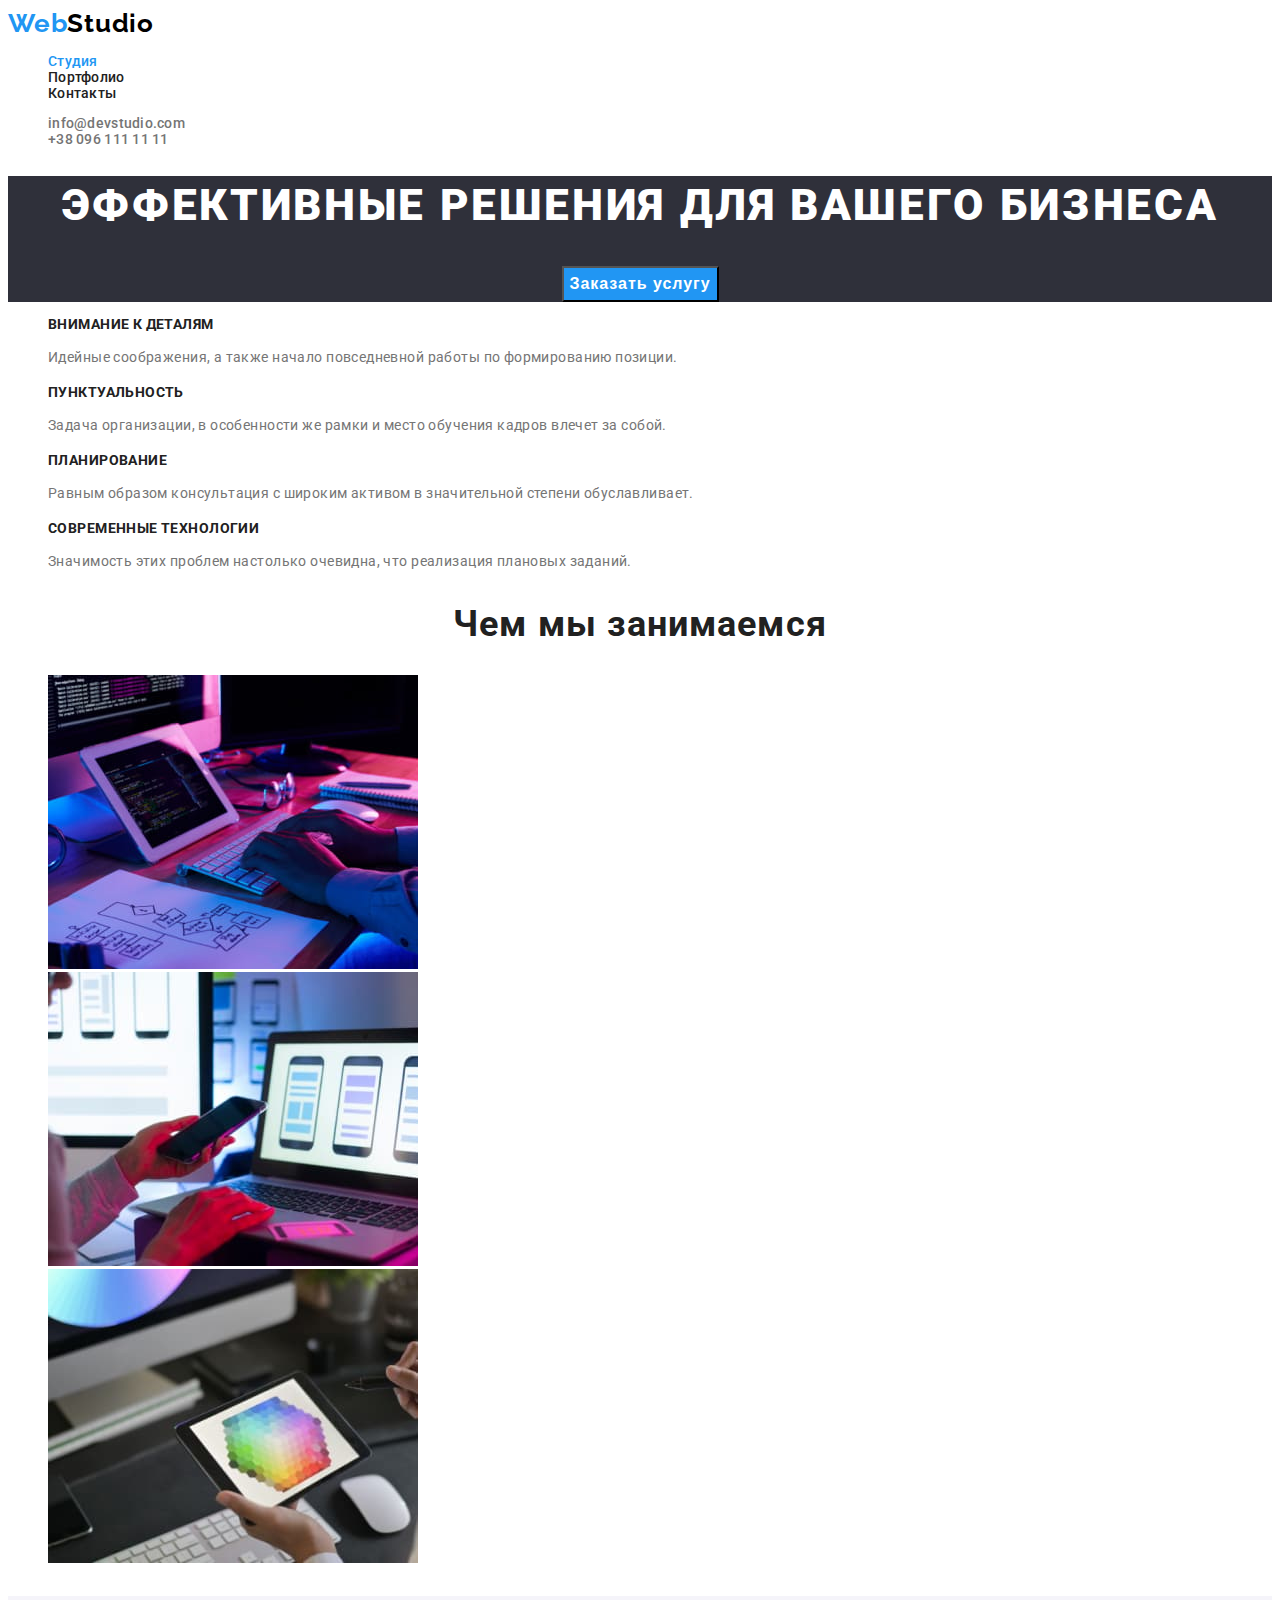
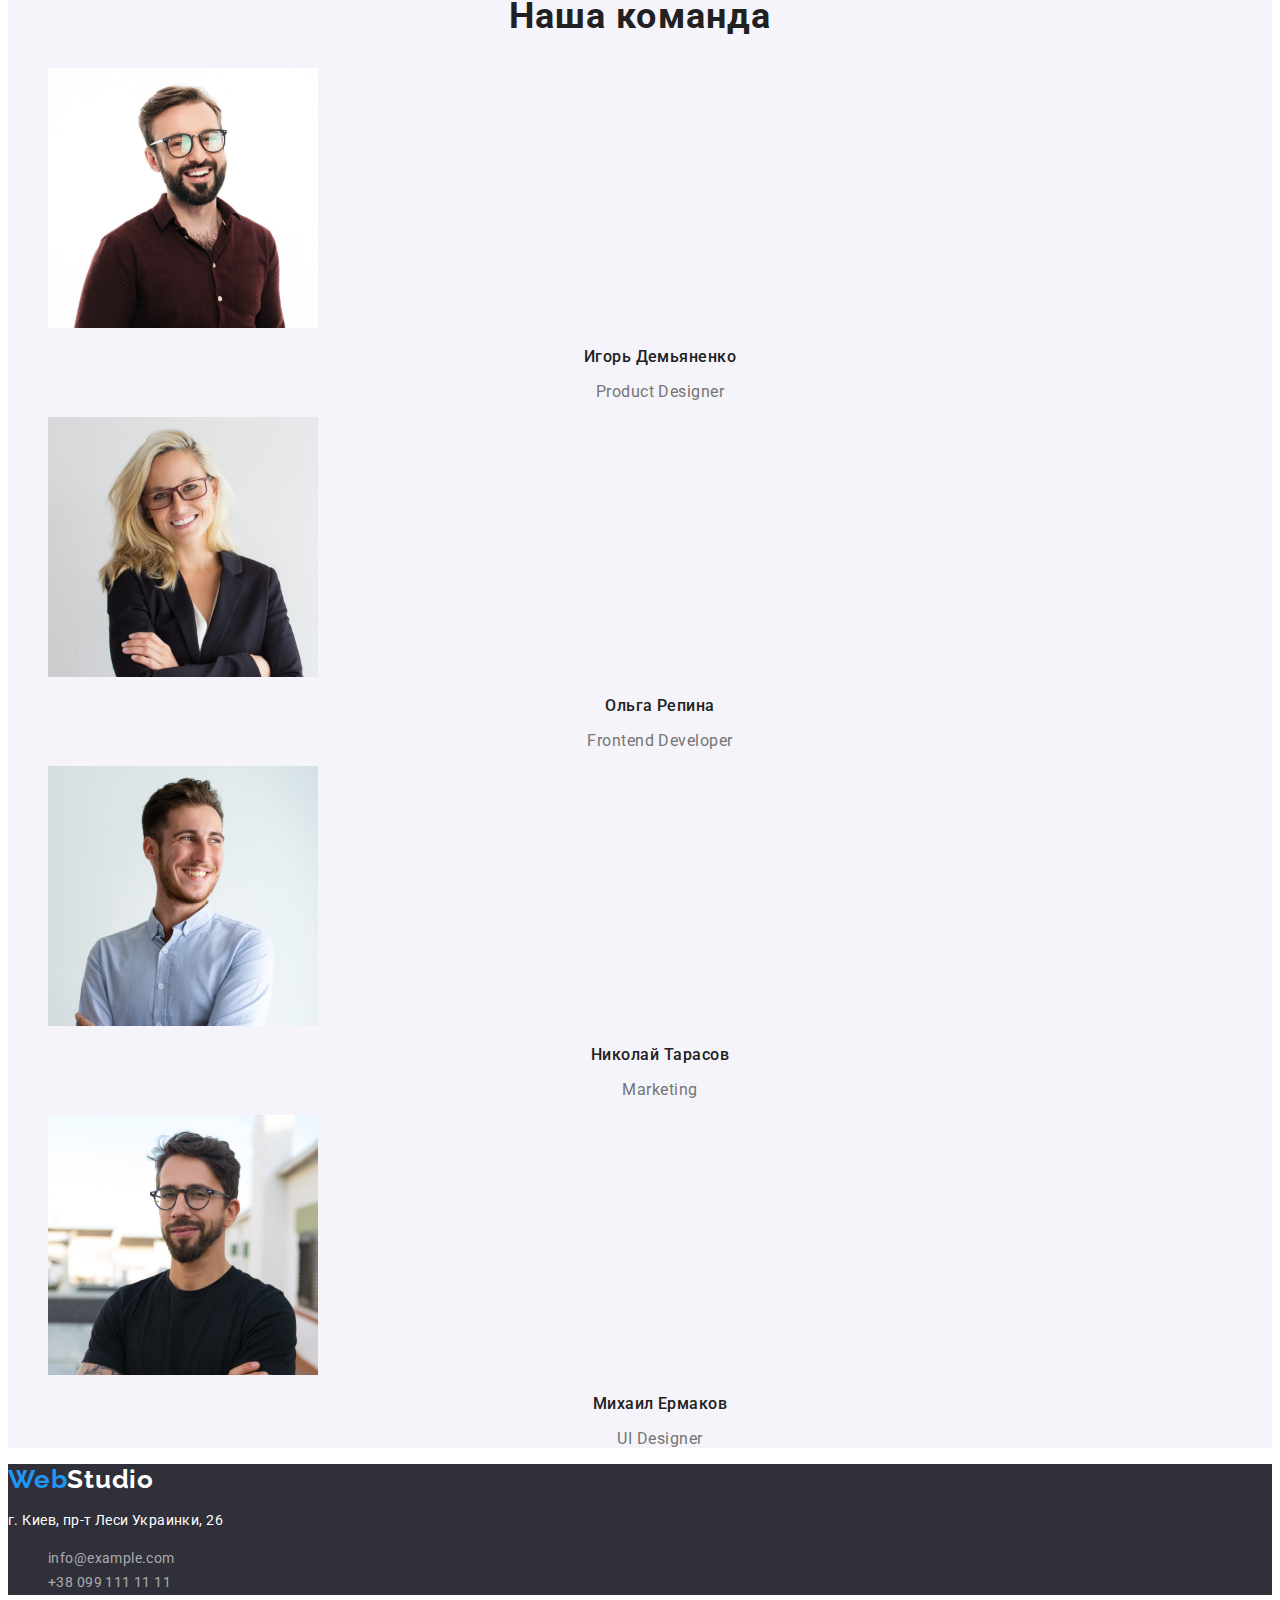
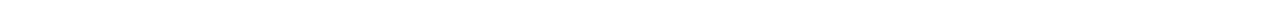
<file: index.html>
<!DOCTYPE html>
<html lang="ru">
    <head>
        <meta charset="UTF-8">
        <meta http-equiv="X-UA-Compatible" content="IE=edge">
        <meta name="viewport" content="width=device-width, initial-scale=1.0">
        <title>Document</title>
        <link rel="stylesheet" href="style.css">
        <link rel="preconnect" href="https://fonts.googleapis.com">
        <link rel="preconnect" href="https://fonts.gstatic.com" crossorigin>
        <link href="https://fonts.googleapis.com/css2?family=Raleway:wght@700&family=Roboto:wght@400;500;700;900&display=swap" rel="stylesheet">
    </head>
    <body>
        <header>
            <a class="logo-header" href="./index.html"> <span class="logo-color">Web</span>Studio</a>
                <nav>
                    <ul>
                        <li><a class="table-nav activ" href="./index.html">Студия</a></li>
                        <li><a class="table-nav" href="./portfolio.html">Портфолио</a></li>
                        <li><a class="table-nav" href="">Контакты</a></li>
                    </ul>
                </nav>
                    <ul class="table-info">
                        <li><a class="table-info-link" href="mailto:info@devstudio.com">info@devstudio.com</a></li>
                        <li><a class="table-info-link" href="tel:+380961111111">+38 096 111 11 11</a></li>
                    </ul>
        </header>
        <main>
            <section class="main-section">
                <h1 class="main-title">Эффективные решения для вашего бизнеса</h1>
                <button class="main-btm" type="button">Заказать услугу</button>
            </section>
            <section>
                <ul>
                    <li>
                        <h3 class="main-subtitle" >Внимание к деталям</h3>
                        <p class="main-text" >Идейные соображения, а также начало повседневной работы по формированию позиции.</p>
                    </li>
                    <li>
                        <h3 class="main-subtitle" >Пунктуальность</h3>
                        <p class="main-text" >Задача организации, в особенности же рамки и место обучения кадров влечет за собой.</p>
                    </li>
                    <li>
                        <h3 class="main-subtitle" >Планирование</h3>
                        <p class="main-text" >Равным образом консультация с широким активом в значительной степени обуславливает.</p>
                    </li>
                    <li>
                        <h3 class="main-subtitle" >Современные технологии</h3>
                        <p class="main-text" >Значимость этих проблем настолько очевидна, что реализация плановых заданий.</p>
                    </li>
                </ul>
            </section>
            <section>
                <h2 class="section-subtitle">Чем мы занимаемся</h2>
                <ul>
                    <li><img src="./images/box1.jpg" alt="photo" width="370"></li>
                    <li><img src="./images/box2.jpg" alt="photo" width="370"></li>
                    <li><img src="./images/box3.jpg" alt="photo" width="370"></li>
                </ul>
            </section>
            <section class="trainer">
                <h2 class="section-subtitle">Наша команда</h2>
                <ul>
                    <li>
                        <img src="./images/team1.jpg" alt="photo" width="270">
                        <h3 class="section-trainer" >Игорь Демьяненко</h3>
                        <p class="coach-profession" >Product Designer</p>  
                    </li>
                    <li>
                        <img src="./images/team2.jpg" alt="photo" width="270">
                        <h3 class="section-trainer" >Ольга Репина</h3>
                        <p class="coach-profession" >Frontend Developer</p>
                    </li>
                    <li>
                        <img src="./images/team3.jpg" alt="photo" width="270">
                        <h3 class="section-trainer" >Николай Тарасов</h3>
                        <p class="coach-profession" >Marketing</p>
                    </li>
                    <li>
                        <img src="./images/team4.jpg" alt="photo" width="270">
                        <h3 class="section-trainer" >Михаил Ермаков</h3>
                        <p class="coach-profession" >UI Designer</p> 
                    </li>
                </ul>
            </section>
        </main>
        <footer class="footer">
            <a class="footer-logo" href="./index.html"> <span class="footer-logo-color">Web</span>Studio</a>
            <address class="address">
                <p class="footer-addres">г. Киев, пр-т Леси Украинки, 26</p>
                <ul>
                    <li><a class="footer-info-link" href="mailto:info@example.com">info@example.com</a></li>
                    <li><a class="footer-info-link" href="tel:+380991111111">+38 099 111 11 11</a></li>
                </ul>
            </address>
        </footer>
    </body>
</html>
</file>
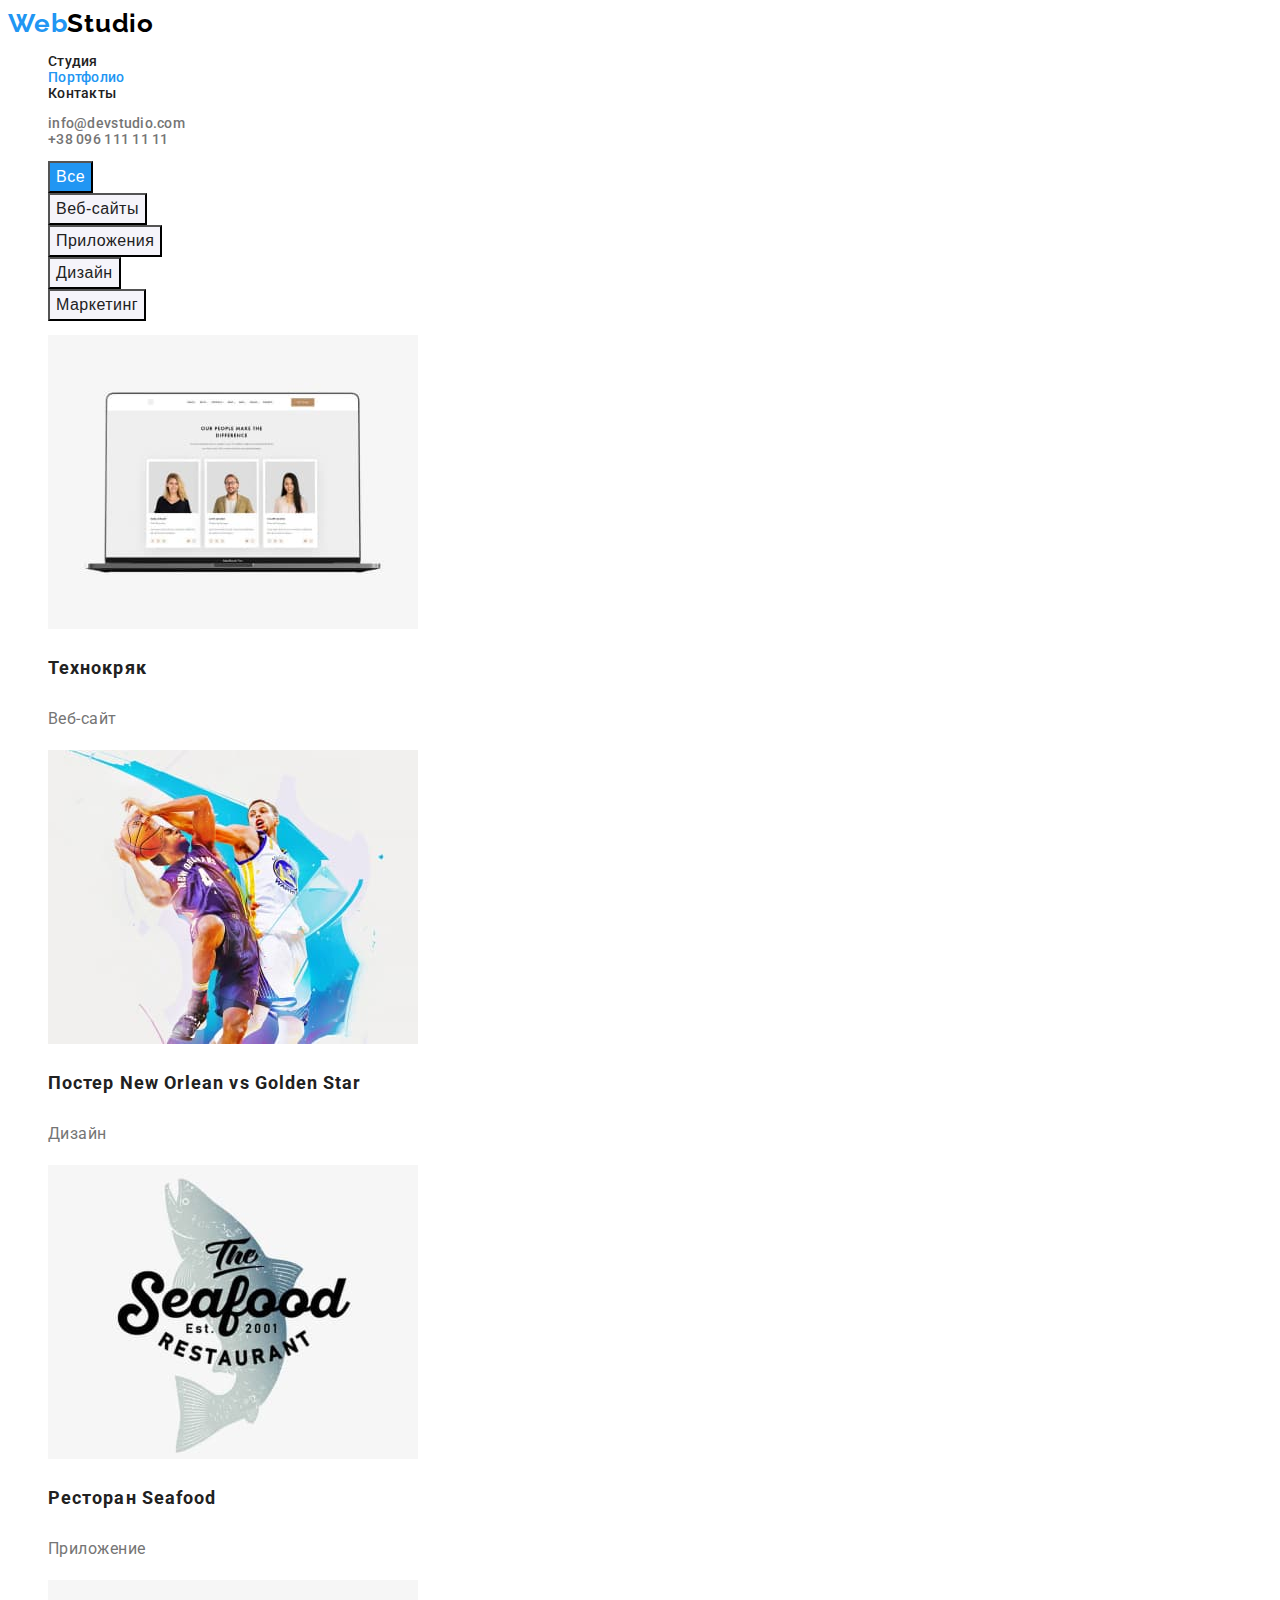
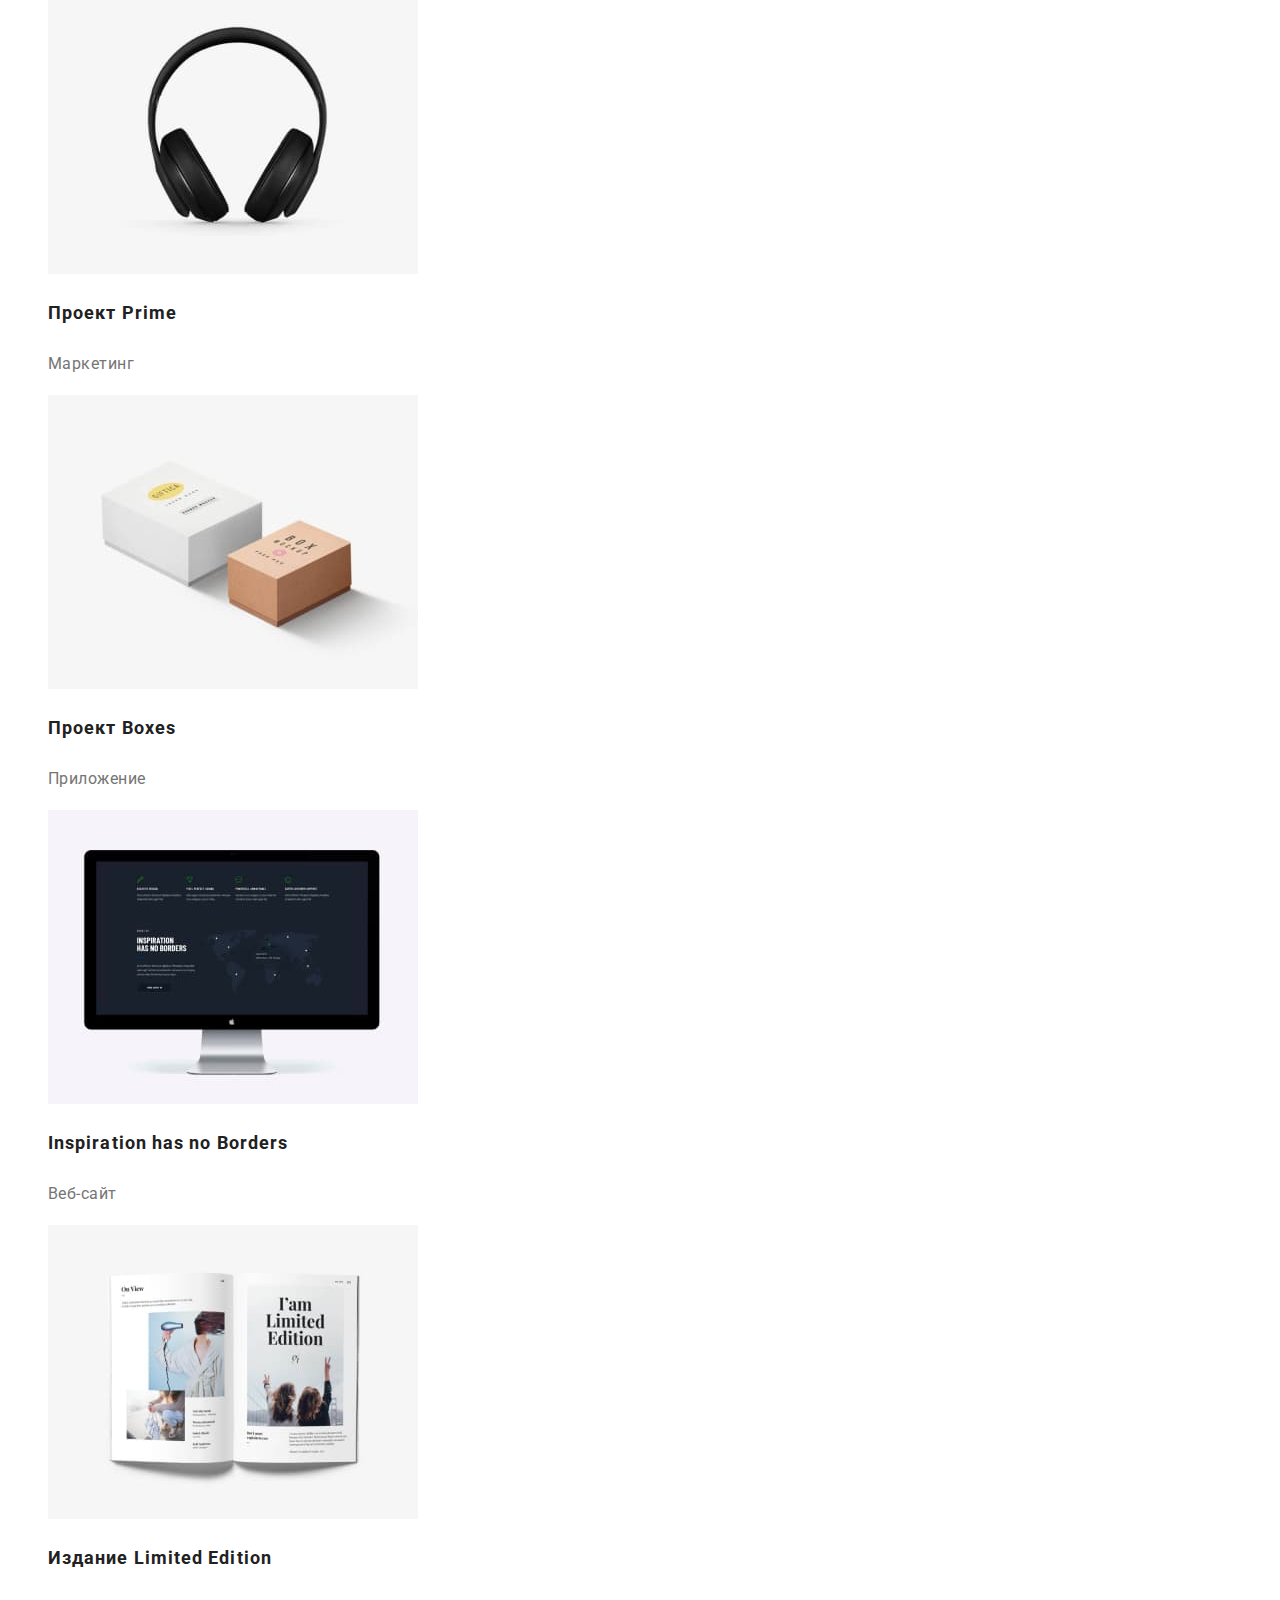
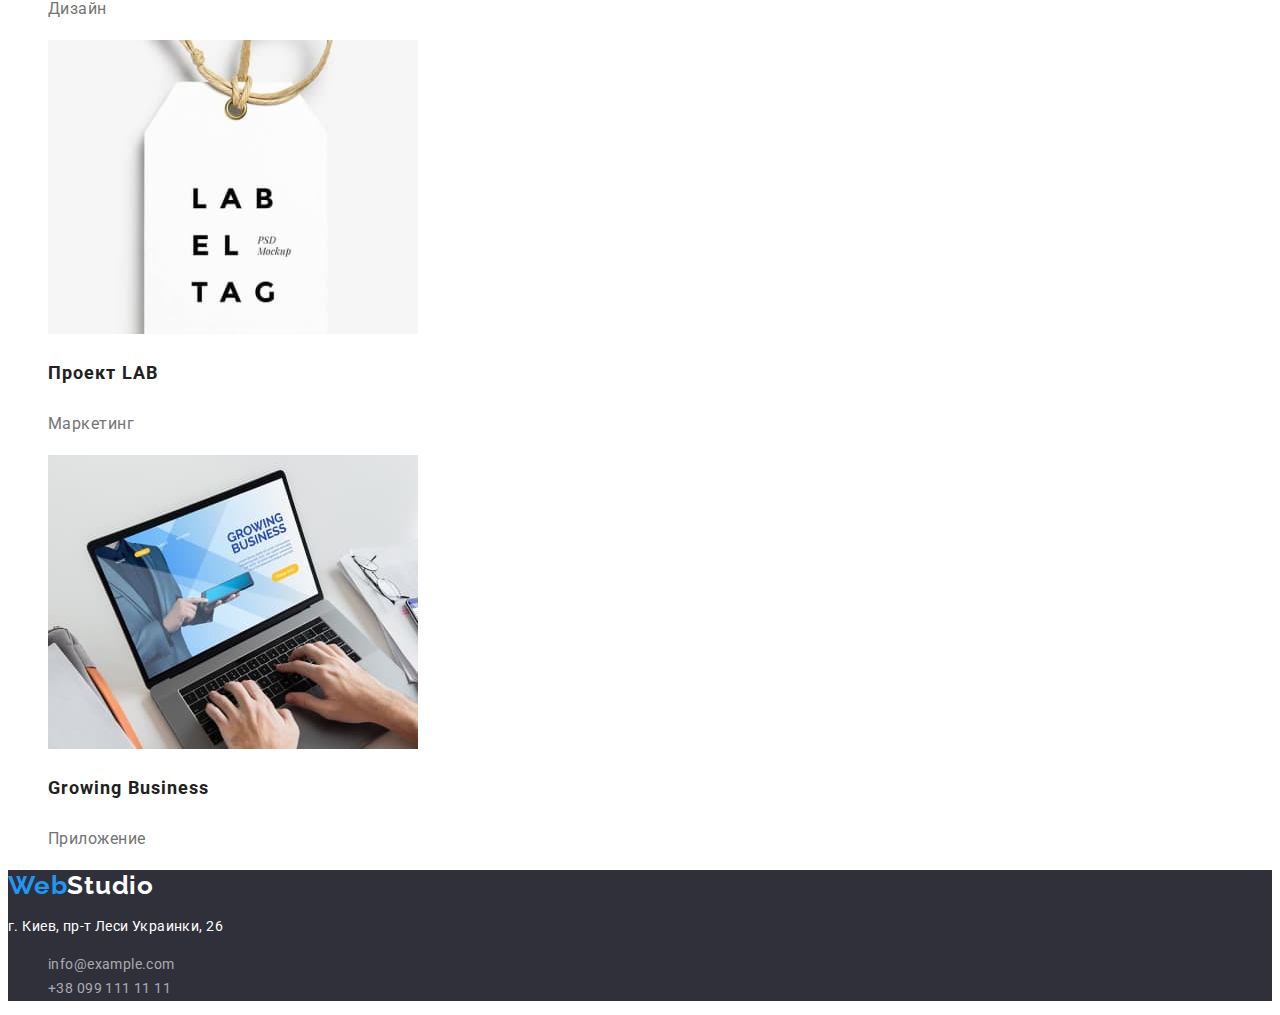
<file: portfolio.html>
<!DOCTYPE html>
<html lang="en">
<head>
    <meta charset="UTF-8">
    <meta http-equiv="X-UA-Compatible" content="IE=edge">
    <meta name="viewport" content="width=device-width, initial-scale=1.0">
    <title>Document</title>
    <link rel="stylesheet" href="style.css">
    <link rel="preconnect" href="https://fonts.googleapis.com">
    <link rel="preconnect" href="https://fonts.gstatic.com" crossorigin>
    <link href="https://fonts.googleapis.com/css2?family=Raleway:wght@700&family=Roboto:wght@400;500;700;900&display=swap" rel="stylesheet">
    
</head>
<body>
    <header>
        <a class="logo-header" href="./index.html"> <span class="logo-color">Web</span>Studio</a>
            <nav>
                <ul>
                    <li><a class="table-nav" href="./index.html">Студия</a></li>
                    <li><a class="table-nav activ" href="./portfolio.html">Портфолио</a></li>
                    <li><a class="table-nav" href="">Контакты</a></li>
                </ul>
            </nav>
                <ul class="table-info">
                    <li><a class="table-info-link" href="mailto:info@devstudio.com">info@devstudio.com</a></li>
                    <li><a class="table-info-link" href="tel:+380961111111">+38 096 111 11 11</a></li>
                </ul>
    </header>
    <main>
        <section>
            <ul>
                <li><button class="main-btm-content activ-btm" type="button">Все</button></li>
                <li><button class="main-btm-content" type="button">Веб-сайты</button></li>
                <li><button class="main-btm-content" type="button">Приложения</button></li>
                <li><button class="main-btm-content" type="button">Дизайн</button></li>
                <li><button class="main-btm-content" type="button">Маркетинг</button></li>
            </ul>
        </section>
        <section>
            <ul>
                <li>
                    <a class="link-project" href="">
                        <img src="./images/img-group1.jpg" alt="photo" width="370">
                        <h3 class="main-project" >Технокряк</h3>
                        <p class="main-web" >Веб-сайт</p>
                    </a>
                </li>
                <li>
                    <a class="link-project" href="">
                        <img src="./images/img-group2.jpg" alt="photo" width="370">
                        <h3 class="main-project" >Постер New Orlean vs Golden Star</h3>
                        <p class="main-web" >Дизайн</p>
                    </a>
                </li>
                <li>
                    <a class="link-project" href="">
                        <img src="./images/img-group3.jpg" alt="photo" width="370">
                        <h3 class="main-project" >Ресторан Seafood</h3>
                        <p class="main-web" >Приложение</p>
                    </a>
                </li>
                <li>
                    <a class="link-project" href="">
                        <img src="./images/img-group4.jpg" alt="photo" width="370">
                        <h3 class="main-project" >Проект Prime</h3>
                        <p class="main-web" >Маркетинг</p>
                    </a>
                </li>
                <li>
                    <a class="link-project" href="">
                        <img src="./images/img-group5.jpg" alt="photo" width="370">
                        <h3 class="main-project" >Проект Boxes</h3>
                        <p class="main-web" >Приложение</p>
                    </a>
                </li>
                <li>
                    <a class="link-project" href="">
                        <img src="./images/img-group6.jpg" alt="photo" width="370">
                        <h3 class="main-project" >Inspiration has no Borders</h3>
                        <p class="main-web" >Веб-сайт</p>
                    </a>
                </li>
                <li>
                    <a class="link-project" href="">
                    <img src="./images/img-group7.jpg" alt="photo" width="370">
                    <h3 class="main-project" >Издание Limited Edition</h3>
                    <p class="main-web" >Дизайн</p>
                    </a>
                </li>
                <li>
                    <a class="link-project" href="">
                    <img src="./images/img-group8.jpg" alt="photo" width="370">
                    <h3 class="main-project" >Проект LAB</h3>
                    <p class="main-web" >Маркетинг</p>
                    </a>
                </li>
                <li>
                    <a class="link-project" href="">
                    <img src="./images/img-group9.jpg" alt="photo" width="370">
                    <h3 class="main-project" >Growing Business</h3>
                    <p class="main-web" >Приложение</p>
                    </a>
                </li>
            </ul>
        </section>
    </main>
    <footer class="footer">
        <a class="footer-logo" href="./index.html"> <span class="footer-logo-color">Web</span>Studio</a>
        <address class="address">
            <p class="footer-addres">г. Киев, пр-т Леси Украинки, 26</p>
            <ul>
                <li><a class="footer-info-link" href="mailto:info@example.com">info@example.com</a></li>
                <li><a class="footer-info-link" href="tel:+380991111111">+38 099 111 11 11</a></li>
            </ul>
        </address>
    </footer>
    
</body>
</html>
</file>
<file: style.css>
:root {
    --primary-text-color :#212121;
    --primary-whity-color :#ffffff;
    --accent-color :#2196F3;
    --link-color :#757575;
    --logo-color :#000000;
    --bgr-color :#2F303A;
    --secondary-bgr-color :#F5F4FA;
    --button-hover : #188CE8;

}
body {
    font-family: 'Roboto', sans-serif;
    font-style: normal;
    font-size: 14px;
    background-color: var(--primary-whity-color);
    color: var(--primary-text-color);
}
ul {
    list-style: none;  
}

header .activ {
    color: var(--accent-color);
}
/* header страницы index и portfolio */
.logo-header {
    font-family: 'Raleway';
    font-weight: 700;
    font-size: 26px;
    line-height: 1.192;
    color: var(--logo-color);
    letter-spacing: 0.03em;
    text-decoration: none;
}
.logo-color {
    color: var(--accent-color);
}
.table-nav {
    font-weight: 500;
    font-size: 14px;
    line-height: 1.142;
    letter-spacing: 0.02em;
    color: var(--primary-text-color);
    text-decoration: none;
}
.table-info-link {
    font-weight: 500;
    font-size: 14px;
    line-height: 16px;
    letter-spacing: 0.02em;
    color: var(--link-color);
    text-decoration: none;
}
.table-nav:hover,
.table-nav:focus,
.table-info-link:hover,
.table-info-link:focus {
    color: var(--accent-color);
}
.main-section {
    background-color: var(--bgr-color);
    text-align: center;
}
.main-title {
    font-weight: 900;
    font-size: 44px;
    line-height: 1.363;
    text-align: center;
    letter-spacing: 0.06em;
    text-transform: uppercase;
    color: var(--primary-whity-color);
}
/* main страницы index */
.main-btm {
    background-color: var(--accent-color);
    font-weight: 700;
    font-size: 16px;
    line-height: 1.875;
    text-align: center;
    letter-spacing: 0.06em;
    color: var(--primary-whity-color);
    cursor: pointer;
}
.main-btm:hover,
.main-btm:focus {
    background-color: var(--button-hover);
}
.main-subtitle {
    font-weight: 700;
    font-size: 14px;
    line-height: 1.142;
    letter-spacing: 0.03em;
    text-transform: uppercase;
    color: var(--primary-text-color);
}
.main-text {
    font-size: 14px;
    line-height: 1.714;
    letter-spacing: 0.03em;
    color: #757575;
}
.trainer {
    background-color: var(--secondary-bgr-color);
}
.section-subtitle {
    font-weight: 700;
    font-size: 36px;
    line-height: 1.166;
    text-align: center;
    letter-spacing: 0.03em;
}
.section-trainer {
    font-weight: 500;
    font-size: 16px;
    line-height: 1.187;
    text-align: center;
    letter-spacing: 0.03em;
    color: var(--primary-text-color);
}
.coach-profession {
    font-size: 16px;
    line-height: 1.187;
    text-align: center;
    letter-spacing: 0.03em;
    text-align: center;
    color: var(--link-color);
}
/* footer страницы index и portfolio */
.footer {
    background-color: var(--bgr-color);
}
.footer-logo {
    font-family: 'Raleway';
    font-weight: 700;
    font-size: 26px;
    line-height: 1.192;
    letter-spacing: 0.03em;
    color: var(--primary-whity-color);
    text-decoration: none;
}
.footer-logo-color {
    color: var(--accent-color);
}
.address {
    font-style: normal;
}
.footer-addres {
    font-size: 14px;
    line-height: 1.714;
    letter-spacing: 0.03em;
    color: var(--primary-whity-color);

}
.footer-info-link {
    font-size: 14px;
    line-height: 1.714;
    letter-spacing: 0.03em;
    color: rgba(255, 255, 255, 0.6);
    text-decoration: none;
}
.footer-info-link:hover,
.footer-info-link:focus {
    color: rgba(255, 255, 255, 0.9);
}
/* main страницы portfolio */
.main-btm-content {
    background-color: #F5F4FA;
    font-weight: 500;
    font-size: 16px;
    line-height: 1.625;
    text-align: center;
    letter-spacing: 0.03em;
    color: var(--primary-text-color);
}
.main-btm-content:hover,
.main-btm-content:focus {
    background-color: var(--accent-color);
    color: var(--primary-whity-color);  
}
.activ-btm {
    background-color: var(--accent-color);
    color: var(--primary-whity-color);
}
.link-project {
    text-decoration: none;
}
.main-project {
    font-weight: 700;
    font-size: 18px;
    line-height: 36px;
    letter-spacing: 0.06em;
    color: var(--primary-text-color);
}
.main-web {
    font-size: 16px;
    line-height: 30px;
    letter-spacing: 0.03em;
    color: var(--link-color);
}
</file>
